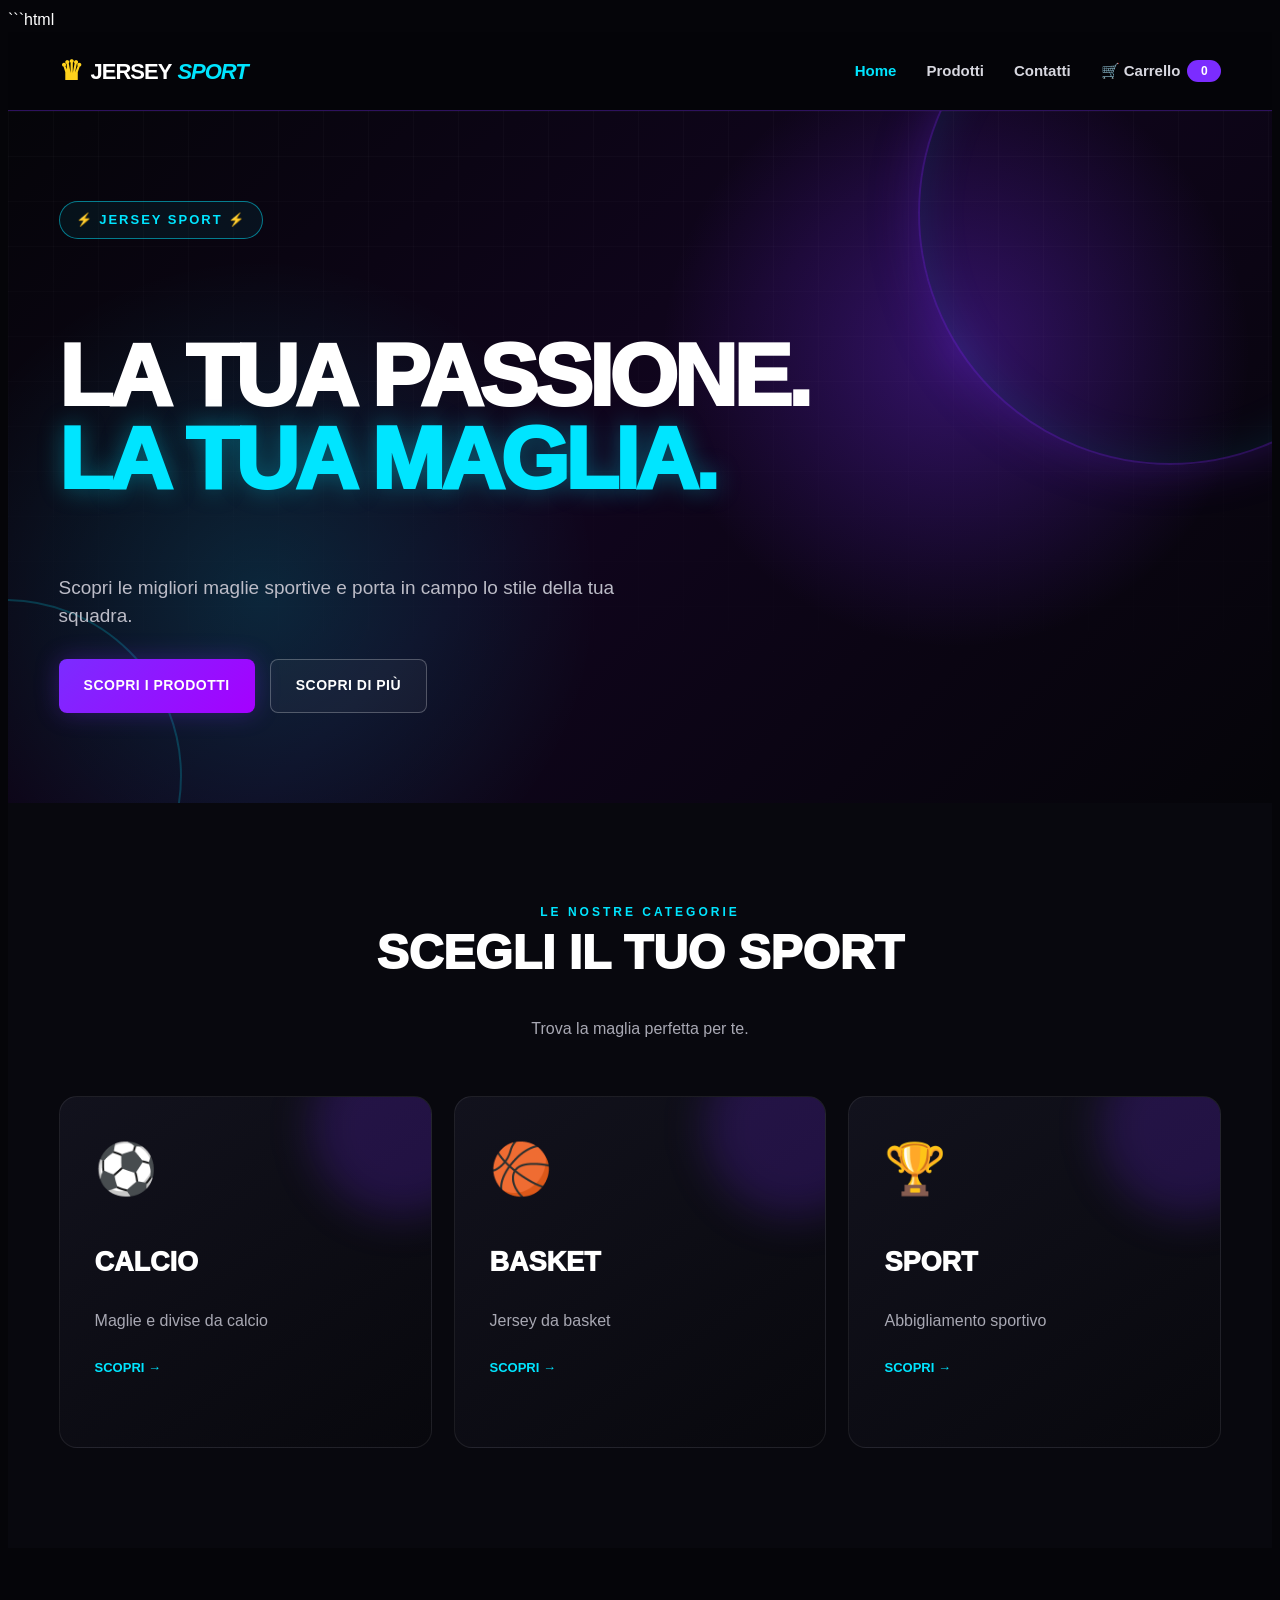
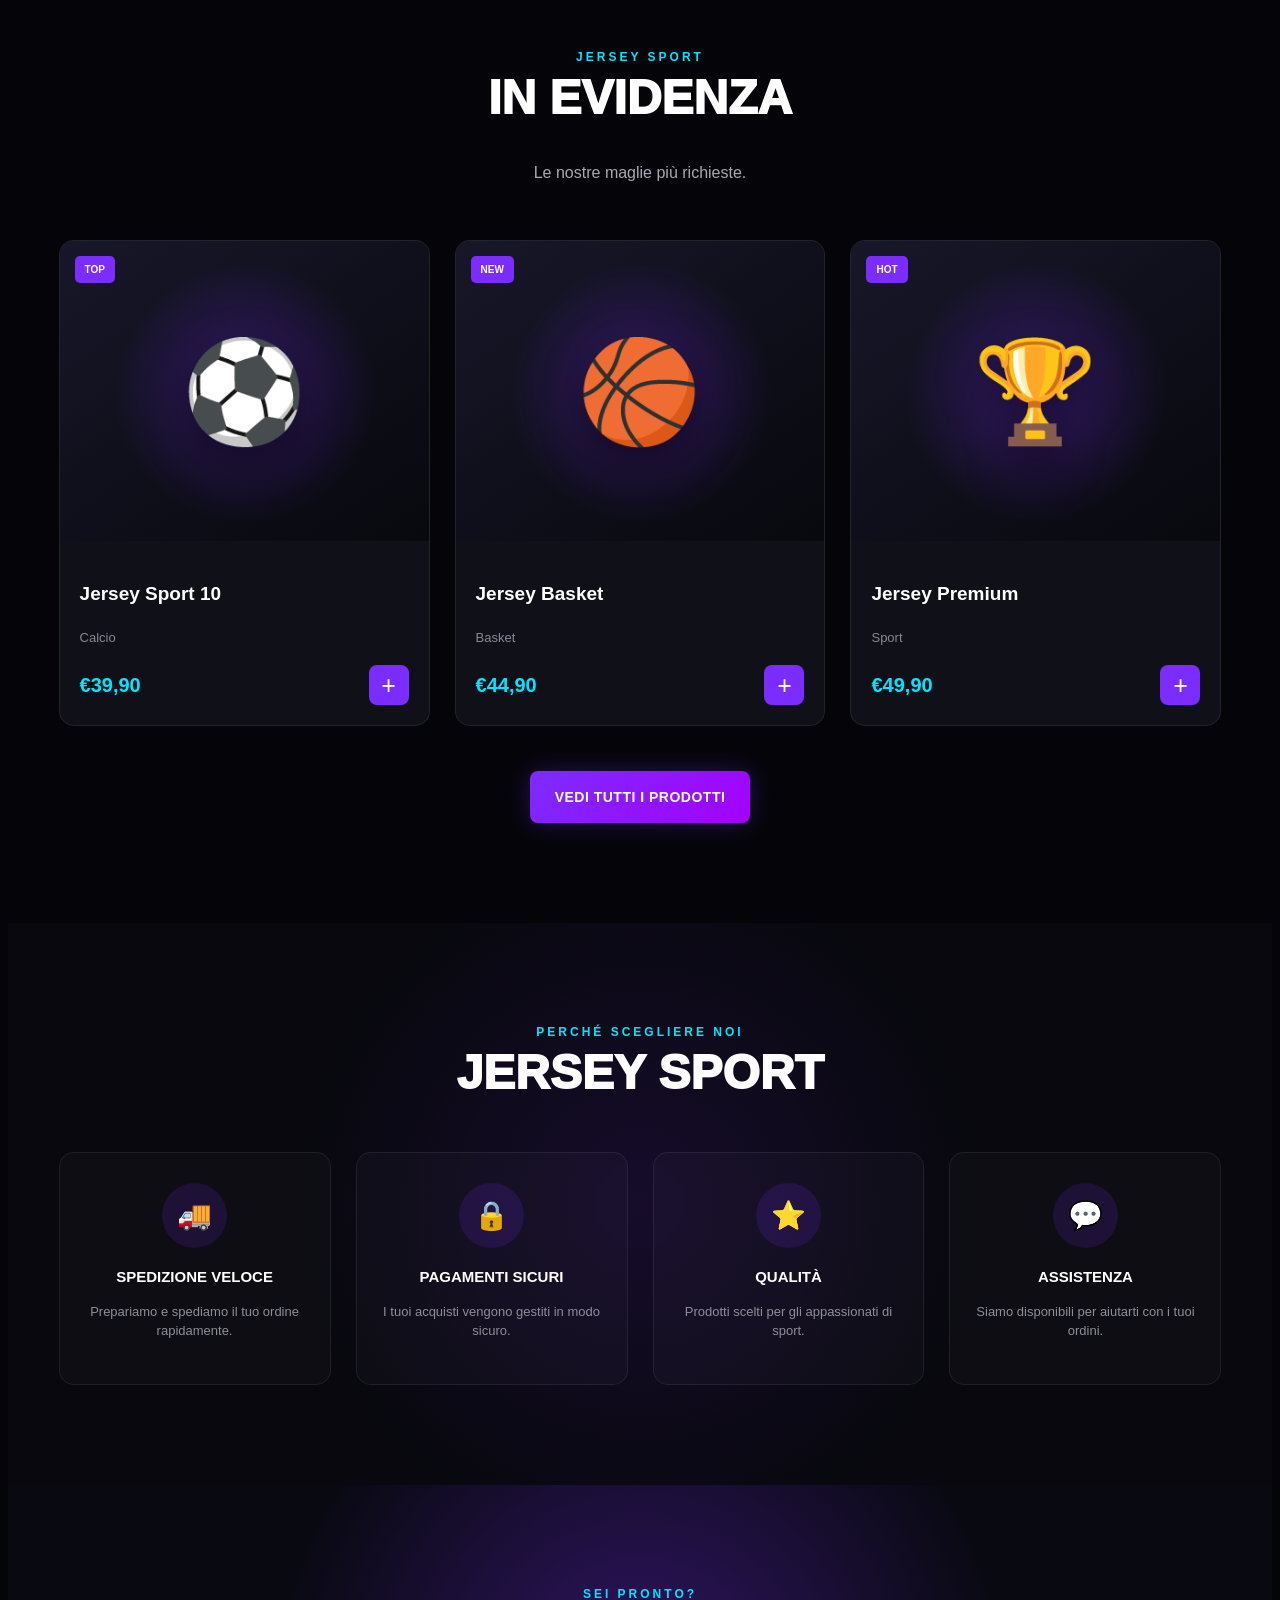
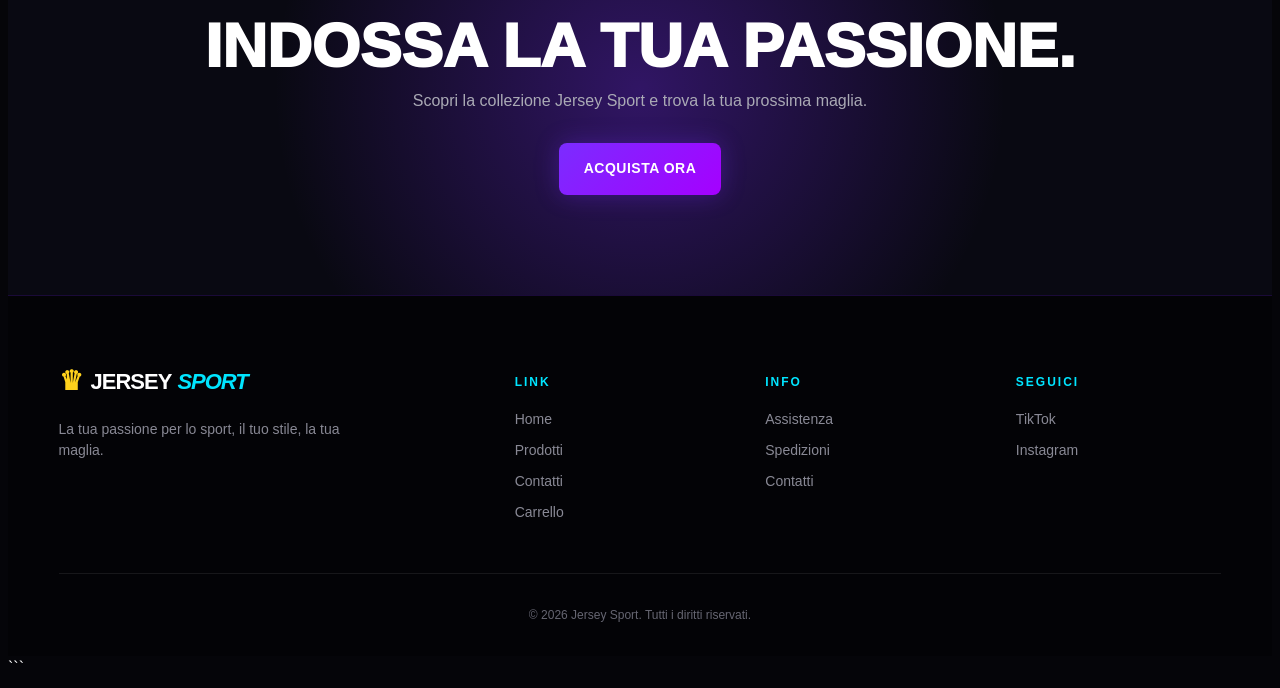
<file: index.html>
```html
<!DOCTYPE html>
<html lang="it">
<head>
  <meta charset="UTF-8">
  <meta name="viewport" content="width=device-width, initial-scale=1.0">
  <title>Jersey Sport | Maglie Sportive</title>
  <meta name="description" content="Jersey Sport - Maglie da calcio, basket e sport. Scopri la nostra collezione.">
  <link rel="stylesheet" href="style.css">
</head>

<body>

  <!-- HEADER -->
  <header class="header">
    <div class="container nav">

      <a href="index.html" class="logo">
        <span class="logo-crown">♛</span>
        <span class="logo-text">JERSEY</span>
        <span class="logo-sport">SPORT</span>
      </a>

      <button class="menu-btn" id="menuBtn">☰</button>

      <nav class="menu" id="menu">
        <a href="index.html" class="active">Home</a>
        <a href="prodotti.html">Prodotti</a>
        <a href="contatti.html">Contatti</a>
        <a href="carrello.html" class="cart-link">
          🛒 Carrello
          <span id="cartCount">0</span>
        </a>
      </nav>

    </div>
  </header>


  <!-- HERO -->
  <main>

    <section class="hero">
      <div class="hero-overlay"></div>

      <div class="container hero-content">

        <div class="hero-badge">⚡ JERSEY SPORT ⚡</div>

        <h1>
          LA TUA PASSIONE.<br>
          <span>LA TUA MAGLIA.</span>
        </h1>

        <p>
          Scopri le migliori maglie sportive e porta in campo
          lo stile della tua squadra.
        </p>

        <div class="hero-buttons">
          <a href="prodotti.html" class="btn btn-primary">
            SCOPRI I PRODOTTI
          </a>

          <a href="#categorie" class="btn btn-secondary">
            SCOPRI DI PIÙ
          </a>
        </div>

      </div>
    </section>


    <!-- CATEGORIE -->
    <section class="categories" id="categorie">
      <div class="container">

        <div class="section-title">
          <span>LE NOSTRE CATEGORIE</span>
          <h2>SCEGLI IL TUO SPORT</h2>
          <p>Trova la maglia perfetta per te.</p>
        </div>

        <div class="category-grid">

          <a href="prodotti.html?categoria=calcio" class="category-card football">
            <div class="category-icon">⚽</div>
            <h3>CALCIO</h3>
            <p>Maglie e divise da calcio</p>
            <span>SCOPRI →</span>
          </a>

          <a href="prodotti.html?categoria=basket" class="category-card basketball">
            <div class="category-icon">🏀</div>
            <h3>BASKET</h3>
            <p>Jersey da basket</p>
            <span>SCOPRI →</span>
          </a>

          <a href="prodotti.html?categoria=sport" class="category-card sport">
            <div class="category-icon">🏆</div>
            <h3>SPORT</h3>
            <p>Abbigliamento sportivo</p>
            <span>SCOPRI →</span>
          </a>

        </div>

      </div>
    </section>


    <!-- PRODOTTI IN EVIDENZA -->
    <section class="featured">
      <div class="container">

        <div class="section-title">
          <span>JERSEY SPORT</span>
          <h2>IN EVIDENZA</h2>
          <p>Le nostre maglie più richieste.</p>
        </div>

        <div class="products-grid">

          <article class="product-card">
            <div class="product-image">
              <div class="shirt-placeholder">⚽</div>
              <span class="product-badge">TOP</span>
            </div>

            <div class="product-info">
              <h3>Jersey Sport 10</h3>
              <p class="product-category">Calcio</p>
              <div class="product-bottom">
                <strong>€39,90</strong>
                <button
                  class="add-cart"
                  data-name="Jersey Sport 10"
                  data-price="39.90">
                  +
                </button>
              </div>
            </div>
            </article>


          <article class="product-card">
            <div class="product-image">
              <div class="shirt-placeholder">🏀</div>
              <span class="product-badge">NEW</span>
            </div>

            <div class="product-info">
              <h3>Jersey Basket</h3>
              <p class="product-category">Basket</p>
              <div class="product-bottom">
                <strong>€44,90</strong>
                <button
                  class="add-cart"
                  data-name="Jersey Basket"
                  data-price="44.90">
                  +
                </button>
              </div>
            </div>
          </article>


          <article class="product-card">
            <div class="product-image">
              <div class="shirt-placeholder">🏆</div>
              <span class="product-badge">HOT</span>
            </div>

            <div class="product-info">
              <h3>Jersey Premium</h3>
              <p class="product-category">Sport</p>
              <div class="product-bottom">
                <strong>€49,90</strong>
                <button
                  class="add-cart"
                  data-name="Jersey Premium"
                  data-price="49.90">
                  +
                </button>
              </div>
            </div>
          </article>

        </div>

        <div class="center-button">
          <a href="prodotti.html" class="btn btn-primary">
            VEDI TUTTI I PRODOTTI
          </a>
        </div>

      </div>
    </section>


    <!-- PERCHÉ JERSEY SPORT -->
    <section class="why-us">
      <div class="container">

        <div class="section-title">
          <span>PERCHÉ SCEGLIERE NOI</span>
          <h2>JERSEY SPORT</h2>
        </div>

        <div class="features">

          <div class="feature">
            <div class="feature-icon">🚚</div>
            <h3>SPEDIZIONE VELOCE</h3>
            <p>Prepariamo e spediamo il tuo ordine rapidamente.</p>
          </div>

          <div class="feature">
            <div class="feature-icon">🔒</div>
            <h3>PAGAMENTI SICURI</h3>
            <p>I tuoi acquisti vengono gestiti in modo sicuro.</p>
          </div>

          <div class="feature">
            <div class="feature-icon">⭐</div>
            <h3>QUALITÀ</h3>
            <p>Prodotti scelti per gli appassionati di sport.</p>
          </div>

          <div class="feature">
            <div class="feature-icon">💬</div>
            <h3>ASSISTENZA</h3>
            <p>Siamo disponibili per aiutarti con i tuoi ordini.</p>
          </div>

        </div>

      </div>
    </section>


    <!-- CALL TO ACTION -->
    <section class="cta">
      <div class="container">

        <div class="cta-content">
          <span>SEI PRONTO?</span>
          <h2>INDOSSA LA TUA PASSIONE.</h2>
          <p>
            Scopri la collezione Jersey Sport e trova la tua prossima maglia.
          </p>

          <a href="prodotti.html" class="btn btn-primary">
            ACQUISTA ORA
          </a>
        </div>

      </div>
    </section>

  </main>


  <!-- FOOTER -->
  <footer class="footer">
    <div class="container">

      <div class="footer-grid">

        <div class="footer-brand">
          <a href="index.html" class="logo">
            <span class="logo-crown">♛</span>
            <span class="logo-text">JERSEY</span>
            <span class="logo-sport">SPORT</span>
          </a>

          <p>
            La tua passione per lo sport,
            il tuo stile, la tua maglia.
          </p>
        </div>

        <div class="footer-column">
          <h3>LINK</h3>
          <a href="index.html">Home</a>
          <a href="prodotti.html">Prodotti</a>
          <a href="contatti.html">Contatti</a>
          <a href="carrello.html">Carrello</a>
        </div>

        <div class="footer-column">
          <h3>INFO</h3>
          <a href="contatti.html">Assistenza</a>
          <a href="contatti.html">Spedizioni</a>
          <a href="contatti.html">Contatti</a>
        </div>

        <div class="footer-column">
          <h3>SEGUICI</h3>
          <a href="#" target="_blank">TikTok</a>
          <a href="#" target="_blank">Instagram</a>
        </div>

      </div>

      <div class="footer-bottom">
        <p>©️ 2026 Jersey Sport. Tutti i diritti riservati.</p>
      </div>

    </div>
  </footer>


  <!-- SCRIPT -->
  <script src="script.js"></script>

  <script>
    /* Menu mobile */
    const menuBtn = document.getElementById("menuBtn");
    const menu = document.getElementById("menu");

    if (menuBtn && menu) {
      menuBtn.addEventListener("click", function () {
        menu.classList.toggle("open");
      });
    }

    /* Carrello */
    let cart = JSON.parse(localStorage.getItem("jerseyCart")) || [];

    function updateCartCount() {
      const cartCount = document.getElementById("cartCount");

      if (cartCount) {
        cartCount.textContent = cart.reduce(
          (total, item) => total + (item.quantity || 1),
          0
        );
      }
    }

    document.querySelectorAll(".add-cart").forEach(button => {
      button.addEventListener("click", function () {

        const name = this.dataset.name;
        const price = parseFloat(this.dataset.price);

        const existing = cart.find(item => item.name === name);

        if (existing) {
          existing.quantity = (existing.quantity || 1) + 1;
        } else {
          cart.push({
            name: name,
            price: price,
            quantity: 1
          });
        }

        localStorage.setItem("jerseyCart", JSON.stringify(cart));
        updateCartCount();

        const originalText = this.textContent;
        this.textContent = "✓";

        setTimeout(() => {
          this.textContent = originalText;
        }, 1000);
      });
    });

    updateCartCount();
  </script>

</body>
</html>
```
</file>
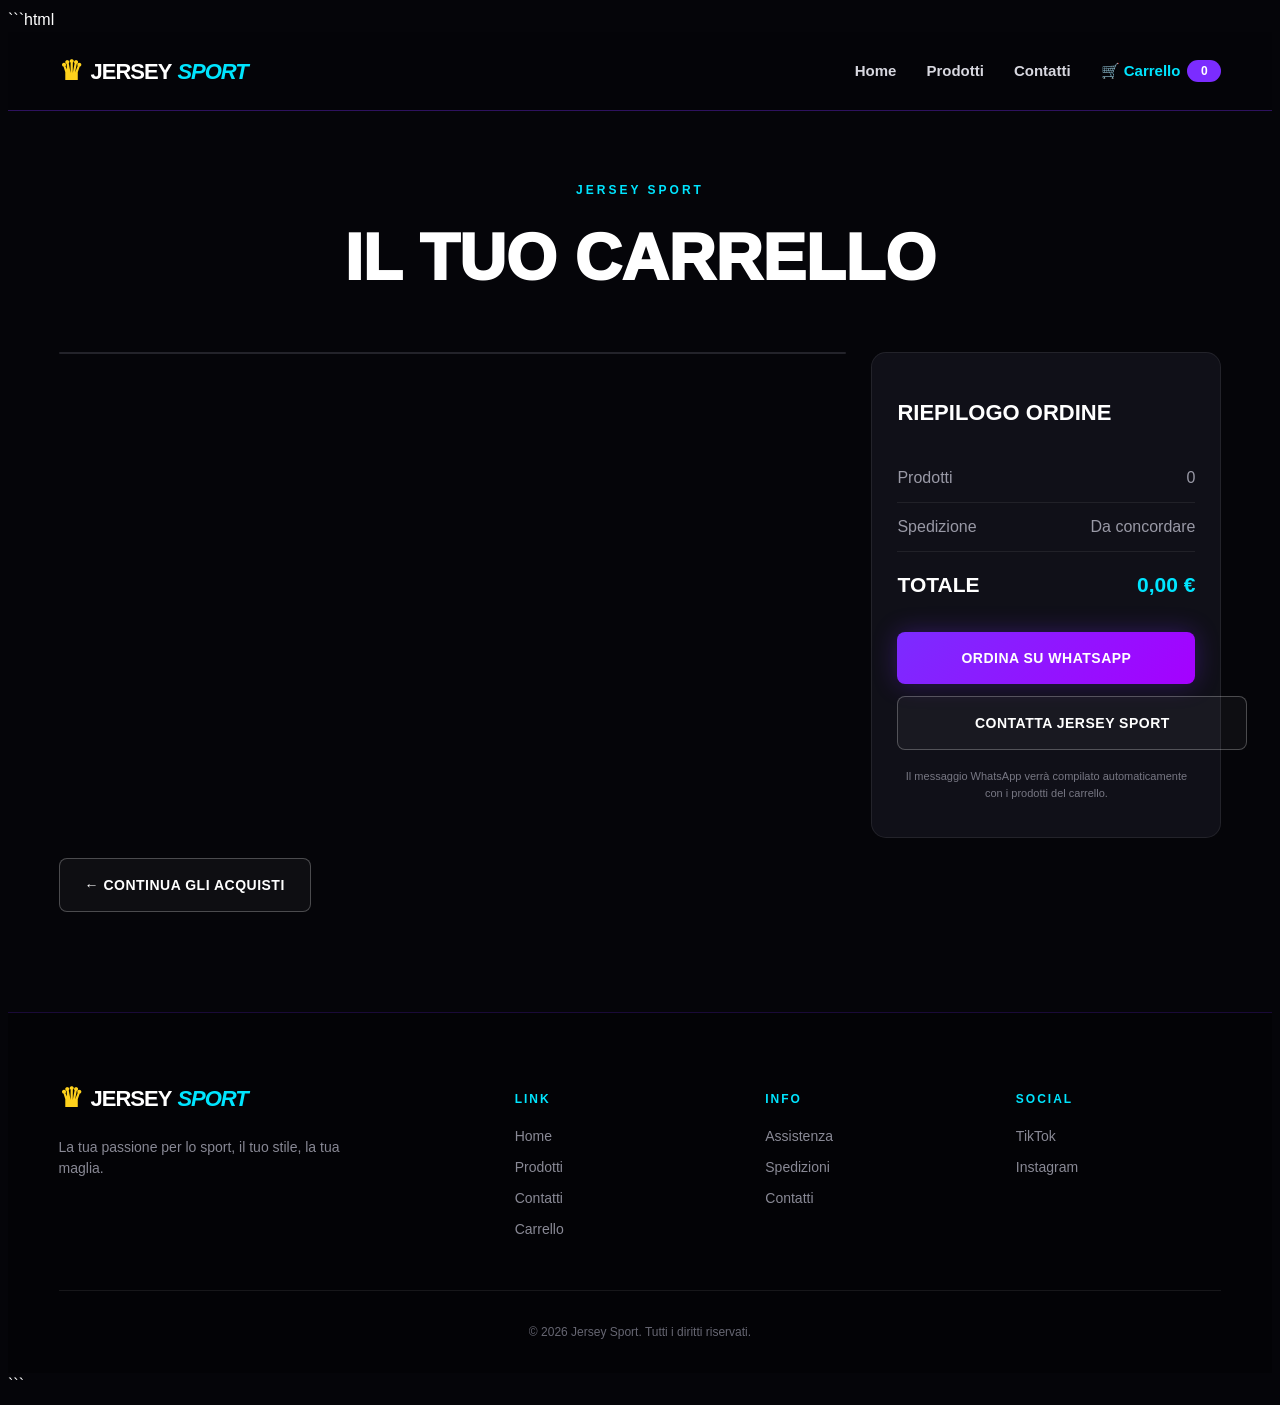
<file: carrello.html>
```html
<!DOCTYPE html>
<html lang="it">
<head>
  <meta charset="UTF-8">
  <meta name="viewport" content="width=device-width, initial-scale=1.0">
  <title>Carrello | Jersey Sport</title>
  <link rel="stylesheet" href="style.css">
  <style>
    .cart-page{padding:70px 0 100px;min-height:80vh}
    .cart-header{text-align:center;margin-bottom:45px}
    .cart-header span{color:#00e5ff;font-size:12px;font-weight:900;letter-spacing:3px}
    .cart-header h1{margin-top:10px;font-size:clamp(38px,6vw,65px);font-weight:1000}
    .cart-layout{display:grid;grid-template-columns:1fr 350px;gap:25px;align-items:start}
    .cart-box,.summary-box{border:1px solid rgba(255,255,255,.08);border-radius:15px;background:#101018}
    .cart-box{overflow:hidden}
    .cart-items{display:flex;flex-direction:column}
    .cart-item{display:grid;grid-template-columns:100px 1fr auto auto auto;gap:18px;align-items:center;padding:20px;border-bottom:1px solid rgba(255,255,255,.07)}
    .cart-item:last-child{border-bottom:0}
    .cart-item-image{width:100px;height:100px;display:flex;align-items:center;justify-content:center;overflow:hidden;border-radius:10px;background:linear-gradient(145deg,#171729,#08080e);font-size:42px}
    .cart-item-image img{width:100%;height:100%;object-fit:contain}
    .cart-item-info h3{margin-bottom:5px;font-size:17px}
    .cart-item-info p{margin-bottom:7px;color:#9999a6;font-size:13px}
    .cart-price{color:#00e5ff}
    .quantity-controls{display:flex;align-items:center;gap:10px}
    .quantity-controls button{width:32px;height:32px;border:1px solid rgba(255,255,255,.15);border-radius:7px;background:#08080e;color:white;font-size:19px;cursor:pointer}
    .quantity-controls button:hover{border-color:#00e5ff;color:#00e5ff}
    .quantity-controls span{min-width:20px;text-align:center;font-weight:bold}
    .cart-subtotal{min-width:80px;color:white;text-align:right}
    .remove-item{width:32px;height:32px;border:0;border-radius:7px;background:rgba(255,50,70,.1);color:#ff5060;font-size:22px;cursor:pointer}
    .remove-item:hover{background:#ff5060;color:white}
    .summary-box{padding:25px;position:sticky;top:100px}
    .summary-box h2{margin-bottom:25px;font-size:22px}
    .summary-row{display:flex;justify-content:space-between;gap:15px;padding:12px 0;color:#9999a6;border-bottom:1px solid rgba(255,255,255,.07)}
    .summary-row.total{margin-top:5px;border-bottom:0;color:white;font-size:21px;font-weight:900}
    .summary-row.total strong{color:#00e5ff}
    .order-button{width:100%;margin-top:20px;border:0;cursor:pointer}
    .empty-cart{padding:70px 25px;text-align:center}
    .empty-cart h2{margin:15px 0 8px;font-size:25px}
    .empty-cart p{margin-bottom:25px;color:#9999a6}
    .continue-shopping{display:inline-flex;margin-top:20px}
    .cart-note{margin-top:18px;color:#777783;font-size:11px;line-height:1.5;text-align:center}
    @media(max-width:850px){
      .cart-layout{grid-template-columns:1fr}
      .summary-box{position:static}
    }
    @media(max-width:650px){
      .cart-item{grid-template-columns:80px 1fr auto;gap:12px}
      .cart-item-image{width:80px;height:80px}
      .quantity-controls{grid-column:2}
      .cart-subtotal{grid-column:3;grid-row:1}
      .remove-item{grid-column:3;grid-row:2}
    }
  </style>
</head>
<body>

<header class="header">
  <div class="container nav">
    <a href="index.html" class="logo">
      <span class="logo-crown">♛</span>
      <span class="logo-text">JERSEY</span>
      <span class="logo-sport">SPORT</span>
    </a>

    <button class="menu-btn" id="menuBtn">☰</button>

    <nav class="menu" id="menu">
      <a href="index.html">Home</a>
      <a href="prodotti.html">Prodotti</a>
      <a href="contatti.html">Contatti</a>
      <a href="carrello.html" class="cart-link active">

      🛒 Carrello
        <span id="cartCount">0</span>
      </a>
    </nav>
  </div>
</header>

<main class="cart-page">
  <div class="container">

    <div class="cart-header">
      <span>JERSEY SPORT</span>
      <h1>IL TUO CARRELLO</h1>
    </div>

    <div class="cart-layout">

      <section class="cart-box">
        <div id="cartItems" class="cart-items"></div>
      </section>

      <aside class="summary-box">
        <h2>RIEPILOGO ORDINE</h2>

        <div class="summary-row">
          <span>Prodotti</span>
          <span id="cartProductsCount">0</span>
        </div>

        <div class="summary-row">
          <span>Spedizione</span>
          <span>Da concordare</span>
        </div>

        <div class="summary-row total">
          <span>TOTALE</span>
          <strong id="cartTotal">0,00 €</strong>
        </div>

        <button class="btn btn-primary order-button" onclick="createWhatsAppOrder()">
          ORDINA SU WHATSAPP
        </button>

        <a href="contatti.html" class="btn btn-secondary" style="width:100%;margin-top:12px;">
          CONTATTA JERSEY SPORT
        </a>

        <p class="cart-note">
          Il messaggio WhatsApp verrà compilato automaticamente con i prodotti del carrello.
        </p>
      </aside>

    </div>

    <a href="prodotti.html" class="btn btn-secondary continue-shopping">
      ← CONTINUA GLI ACQUISTI
    </a>

  </div>
</main>

<footer class="footer">
  <div class="container">
    <div class="footer-grid">

      <div class="footer-brand">
        <a href="index.html" class="logo">
          <span class="logo-crown">♛</span>
          <span class="logo-text">JERSEY</span>
          <span class="logo-sport">SPORT</span>
        </a>
        <p>La tua passione per lo sport, il tuo stile, la tua maglia.</p>
      </div>

      <div class="footer-column">
        <h3>LINK</h3>
        <a href="index.html">Home</a>
        <a href="prodotti.html">Prodotti</a>
        <a href="contatti.html">Contatti</a>
        <a href="carrello.html">Carrello</a>
      </div>

      <div class="footer-column">
        <h3>INFO</h3>
        <a href="contatti.html">Assistenza</a>
        <a href="contatti.html">Spedizioni</a>
        <a href="contatti.html">Contatti</a>
      </div>

      <div class="footer-column">
        <h3>SOCIAL</h3>
        <a href="#">TikTok</a>
        <a href="#">Instagram</a>
      </div>

    </div>

    <div class="footer-bottom">
      <p>©️ 2026 Jersey Sport. Tutti i diritti riservati.</p>
    </div>
  </div>
</footer>

<script src="script.js"></script>

<script>
document.addEventListener("DOMContentLoaded",function(){
  const cart=getCart();
  const count=document.getElementById("cartProductsCount");
  if(count){
    count.textContent=cart.reduce((total,item)=>total+Number(item.quantity||0),0);
  }
});
</script>

</body>
</html>
```
</file>
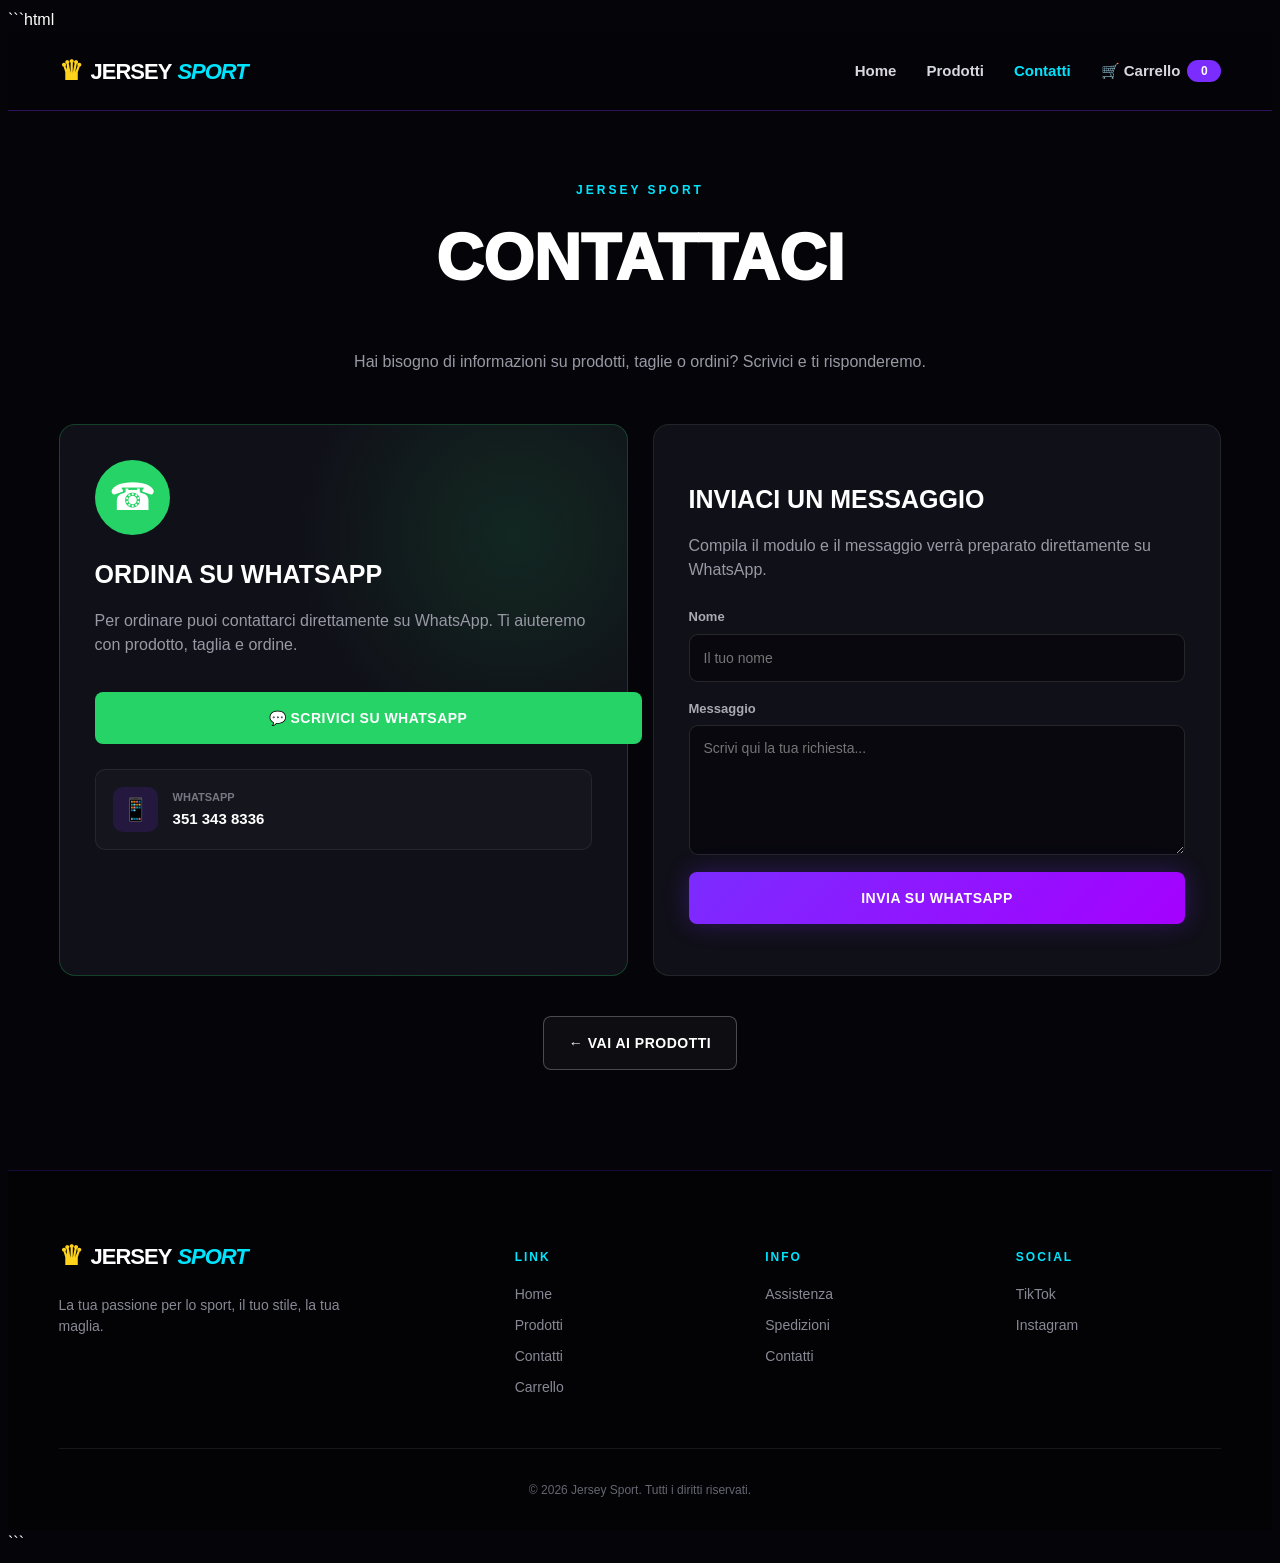
<file: contatti.html>
```html
<!DOCTYPE html>
<html lang="it">
<head>
  <meta charset="UTF-8">
  <meta name="viewport" content="width=device-width, initial-scale=1.0">
  <title>Contatti | Jersey Sport</title>
  <link rel="stylesheet" href="style.css">

  <style>
    .contact-page {
      padding: 70px 0 100px;
      min-height: 80vh;
    }

    .contact-header {
      text-align: center;
      margin-bottom: 50px;
    }

    .contact-header span {
      color: #00e5ff;
      font-size: 12px;
      font-weight: 900;
      letter-spacing: 3px;
    }

    .contact-header h1 {
      margin-top: 10px;
      font-size: clamp(38px, 6vw, 65px);
      font-weight: 1000;
    }

    .contact-header p {
      max-width: 600px;
      margin: 15px auto 0;
      color: #9999a6;
    }

    .contact-grid {
      display: grid;
      grid-template-columns: 1fr 1fr;
      gap: 25px;
    }

    .contact-card {
      padding: 35px;
      border: 1px solid rgba(255,255,255,.08);
      border-radius: 16px;
      background: #101018;
    }

    .contact-card h2 {
      margin-bottom: 10px;
      font-size: 25px;
    }

    .contact-card > p {
      margin-bottom: 25px;
      color: #9999a6;
    }

    .contact-info {
      display: flex;
      flex-direction: column;
      gap: 15px;
    }

    .contact-item {
      display: flex;
      align-items: center;
      gap: 15px;
      padding: 17px;
      border: 1px solid rgba(255,255,255,.07);
      border-radius: 10px;
      background: rgba(255,255,255,.025);
    }

    .contact-icon {
      width: 45px;
      height: 45px;
      display: flex;
      align-items: center;
      justify-content: center;
      flex-shrink: 0;
      border-radius: 10px;
      background: rgba(123,44,255,.15);
      font-size: 22px;
    }

    .contact-item small {
      display: block;
      margin-bottom: 3px;
      color: #777783;
      font-size: 11px;
      font-weight: bold;
      text-transform: uppercase;
    }

    .contact-item strong {
      color: white;
      font-size: 15px;
    }

    .whatsapp-card {
      border-color: rgba(37,211,102,.25);
      background:
        radial-gradient(circle at 80% 20%, rgba(37,211,102,.12), transparent 35%),
        #101018;
    }

    .whatsapp-icon {
      width: 75px;
      height: 75px;
      margin-bottom: 20px;
      display: flex;
      align-items: center;
      justify-content: center;
      border-radius: 50%;
      background: #25d366;
      color: white;
      font-size: 38px;
    }

    .whatsapp-button {
      display: inline-flex;
      width: 100%;
      margin-top: 10px;
      border: 0;
      background: #25d366;
      color: white;
      text-align: center;
    }

    .whatsapp-button:hover {
      background: #1ebe5d;
      transform: translateY(-3px);
    }

    .contact-form {
      margin-top: 25px;
    }

    .contact-form label {
      display: block;
      margin-bottom: 7px;
      color: #aaaab5;
      font-size: 13px;
      font-weight: bold;
    }

    .contact-form input,
    .contact-form textarea {
      width: 100%;
      margin-bottom: 17px;
      padding: 14px;
      border: 1px solid rgba(255,255,255,.12);
      border-radius: 9px;
      outline: none;
      background: #08080e;
      color: white;
      font-family: inherit;
      font-size: 14px;
    }

    .contact-form input {
      height: 48px;
    }

    .contact-form textarea {
      min-height: 130px;
      resize: vertical;
    }

    .contact-form input:focus,
    .contact-form textarea:focus {
      border-color: #00e5ff;
    }

    .contact-form button {
      width: 100%;
      border: 0;
      cursor: pointer;
    }

    .back-home {
      display: flex;
      width: fit-content;
      margin: 40px auto 0;
    }

    @media (max-width: 750px) {
      .contact-grid {
        grid-template-columns: 1fr;
      }
    }
  </style>
</head>

<body>

<header class="header">
  <div class="container nav">

    <a href="index.html" class="logo">
      <span class="logo-crown">♛</span>
      <span class="logo-text">JERSEY</span>
      <span class="logo-sport">SPORT</span>
    </a>

    <button class="menu-btn" id="menuBtn">☰</button>

    <nav class="menu" id="menu">
      <a href="index.html">Home</a>
      <a href="prodotti.html">Prodotti</a>
      <a href="contatti.html" class="active">Contatti</a>
      <a href="carrello.html" class="cart-link">
        🛒 Carrello
        <span id="cartCount">0</span>
      </a>
    </nav>

  </div>
</header>


<main class="contact-page">

  <div class="container">

    <div class="contact-header">
      <span>JERSEY SPORT</span>
      <h1>CONTATTACI</h1>
      <p>
        Hai bisogno di informazioni su prodotti, taglie o ordini?
        Scrivici e ti risponderemo.
      </p>
    </div>


    <div class="contact-grid">

      <section class="contact-card whatsapp-card">

        <div class="whatsapp-icon">☎</div>

        <h2>ORDINA SU WHATSAPP</h2>

        <p>
          Per ordinare puoi contattarci direttamente su WhatsApp.
          Ti aiuteremo con prodotto, taglia e ordine.
        </p>

        <a
          href="https://wa.me/393513438336"
          target="_blank"
          class="btn whatsapp-button">
          💬 SCRIVICI SU WHATSAPP
        </a>

        <div class="contact-info" style="margin-top:25px;">

          <div class="contact-item">
            <div class="contact-icon">📱</div>
            <div>
              <small>WhatsApp</small>
              <strong>351 343 8336</strong>
            </div>
          </div>

        </div>

      </section>


      <section class="contact-card">

        <h2>INVIACI UN MESSAGGIO</h2>

        <p>
          Compila il modulo e il messaggio verrà preparato
          direttamente su WhatsApp.
        </p>

        <form class="contact-form" id="contactForm">

          <label for="name">Nome</label>
          <input
            type="text"
            id="name"
            placeholder="Il tuo nome"
            required
          >

          <label for="message">Messaggio</label>
          <textarea
            id="message"
            placeholder="Scrivi qui la tua richiesta..."
            required
          ></textarea>

          <button type="submit" class="btn btn-primary">
            INVIA SU WHATSAPP
          </button>

        </form>

      </section>

    </div>


    <a href="prodotti.html" class="btn btn-secondary back-home">
      ← VAI AI PRODOTTI
    </a>

  </div>

</main>


<footer class="footer">

  <div class="container">

    <div class="footer-grid">

      <div class="footer-brand">

        <a href="index.html" class="logo">
          <span class="logo-crown">♛</span>
          <span class="logo-text">JERSEY</span>
          <span class="logo-sport">SPORT</span>
        </a>

        <p>
          La tua passione per lo sport,
          il tuo stile, la tua maglia.
        </p>

      </div>


      <div class="footer-column">
        <h3>LINK</h3>
        <a href="index.html">Home</a>
        <a href="prodotti.html">Prodotti</a>
        <a href="contatti.html">Contatti</a>
        <a href="carrello.html">Carrello</a>
      </div>


      <div class="footer-column">
        <h3>INFO</h3>
        <a href="contatti.html">Assistenza</a>
        <a href="contatti.html">Spedizioni</a>
        <a href="contatti.html">Contatti</a>
      </div>


      <div class="footer-column">
        <h3>SOCIAL</h3>
        <a href="#">TikTok</a>
        <a href="#">Instagram</a>
      </div>

    </div>


    <div class="footer-bottom">
      <p>©️ 2026 Jersey Sport. Tutti i diritti riservati.</p>

      </div>

  </div>

</footer>


<script src="script.js"></script>

<script>
document.addEventListener("DOMContentLoaded", function () {

  updateCartCount();

  const form = document.getElementById("contactForm");

  if (form) {
    form.addEventListener("submit", function (event) {

      event.preventDefault();

      const name = document.getElementById("name").value.trim();
      const message = document.getElementById("message").value.trim();

      if (!name || !message) {
        alert("Compila tutti i campi.");
        return;
      }

      const text =
        "Ciao Jersey Sport! 👋\n\n" +
        "Nome: " + name + "\n\n" +
        "Messaggio:\n" + message;

      const url =
        "https://wa.me/393513438336?text=" +
        encodeURIComponent(text);

      window.open(url, "_blank");
    });
  }

});
</script>

</body>
</html>
```
</file>
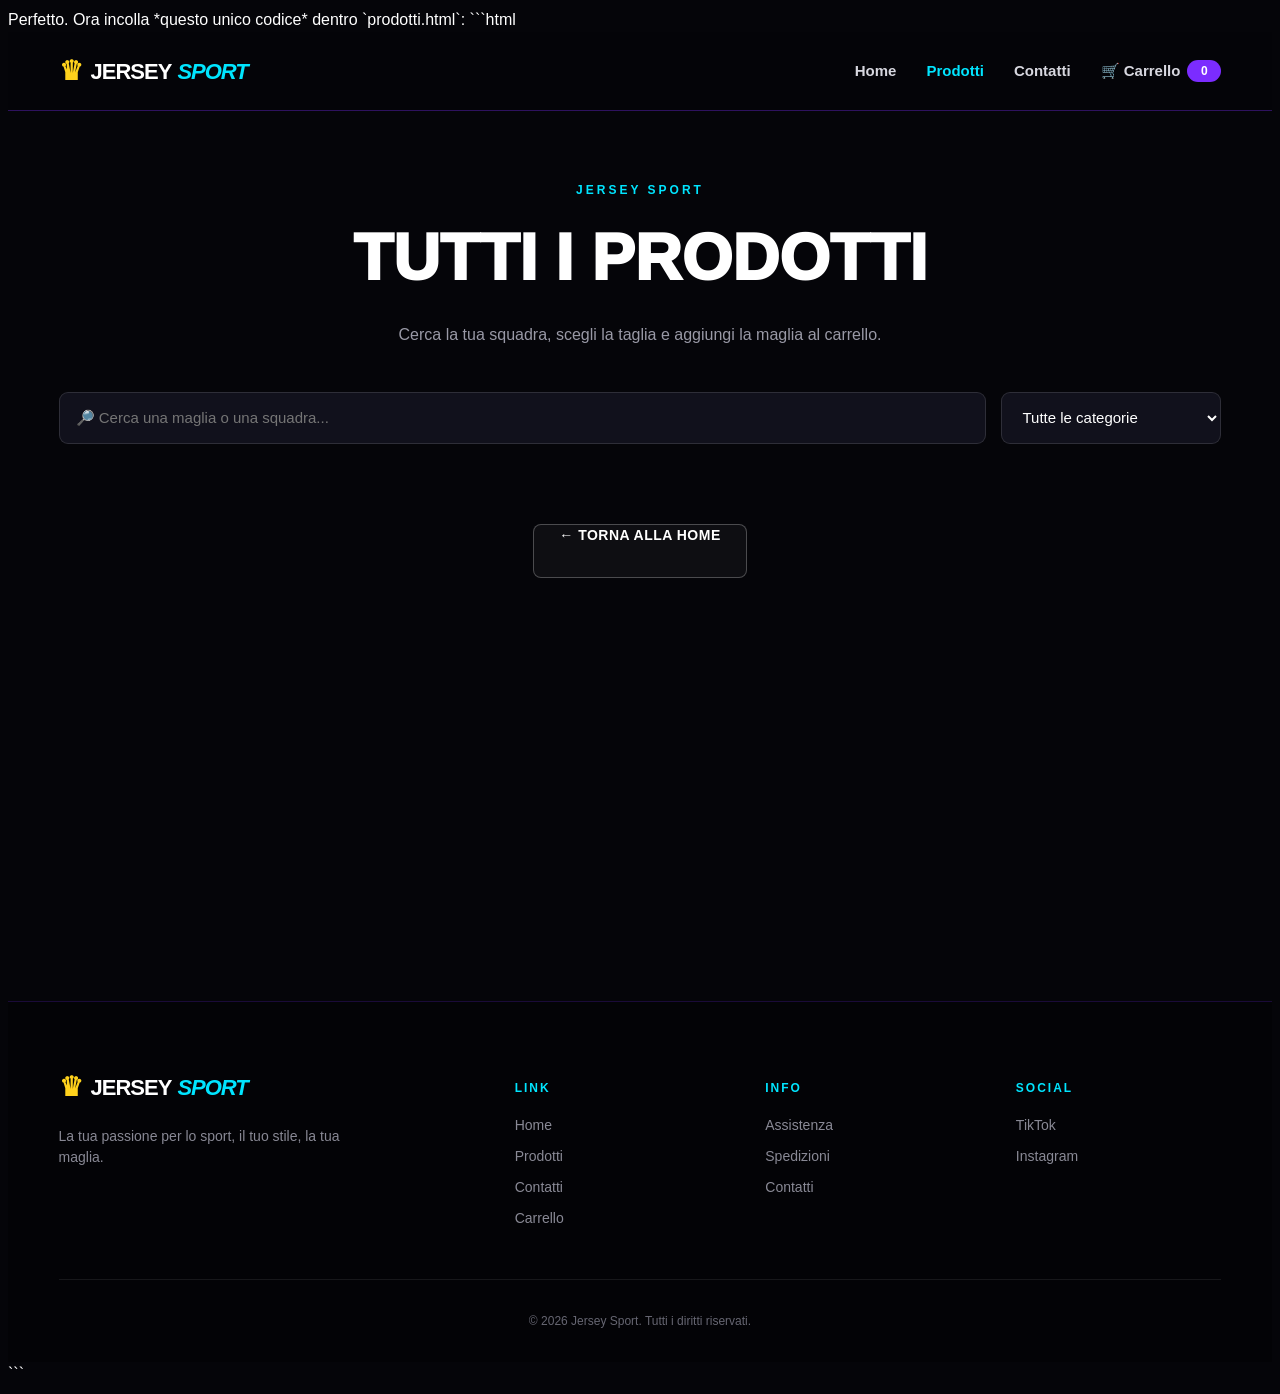
<file: prodotti.html>
Perfetto. Ora incolla *questo unico codice* dentro `prodotti.html`:

```html
<!DOCTYPE html>
<html lang="it">
<head>
  <meta charset="UTF-8">
  <meta name="viewport" content="width=device-width, initial-scale=1.0">
  <title>Prodotti | Jersey Sport</title>
  <link rel="stylesheet" href="style.css">

  <style>
    .catalog-page {
      padding: 70px 0 100px;
      min-height: 80vh;
    }

    .catalog-header {
      text-align: center;
      margin-bottom: 45px;
    }

    .catalog-header span {
      color: #00e5ff;
      font-size: 12px;
      font-weight: 900;
      letter-spacing: 3px;
    }

    .catalog-header h1 {
      margin: 10px 0;
      font-size: clamp(38px, 6vw, 65px);
      font-weight: 1000;
    }

    .catalog-header p {
      color: #9999a6;
    }

    .filters {
      display: grid;
      grid-template-columns: 1fr 220px;
      gap: 15px;
      margin-bottom: 40px;
    }

    .filters input,
    .filters select {
      width: 100%;
      height: 52px;
      padding: 0 16px;
      border: 1px solid rgba(255,255,255,.12);
      border-radius: 9px;
      outline: none;
      background: #11111c;
      color: white;
      font-size: 15px;
    }

    .filters input:focus,
    .filters select:focus {
      border-color: #00e5ff;
    }

    .filters select option {
      background: #11111c;
      color: white;
    }

    .product-description {
      margin: 8px 0 15px;
      color: #888894;
      font-size: 13px;
    }

    .product-price {
      display: block;
      margin-bottom: 18px;
      color: #00e5ff;
      font-size: 22px;
    }

    .size-select {
      margin-bottom: 15px;
    }

    .size-select label {
      display: block;
      margin-bottom: 6px;
      color: #9999a6;
      font-size: 13px;
      font-weight: bold;
    }

    .size-select select {
      width: 100%;
      height: 45px;
      padding: 0 12px;
      border: 1px solid rgba(255,255,255,.12);
      border-radius: 8px;
      background: #08080e;
      color: white;
      outline: none;
    }

    .product-image img {
      width: 100%;
      height: 100%;
      object-fit: contain;
    }

    .add-product {
      width: 100%;
      border: 0;
      cursor: pointer;
    }

    .no-products {
      grid-column: 1 / -1;
      padding: 60px 20px;
      text-align: center;
      color: #9999a6;
      background: #101018;
      border-radius: 15px;
    }

    .no-products h3 {
      margin-bottom: 8px;
      color: white;
    }

    .back-home {
      display: block;
      width: fit-content;
      margin: 40px auto 0;
    }

    @media (max-width: 650px) {
      .filters {
        grid-template-columns: 1fr;
      }

      .catalog-page {
        padding-top: 45px;
      }
    }
  </style>
</head>

<body>

<header class="header">
  <div class="container nav">

    <a href="index.html" class="logo">
      <span class="logo-crown">♛</span>
      <span class="logo-text">JERSEY</span>
      <span class="logo-sport">SPORT</span>
    </a>

    <button class="menu-btn" id="menuBtn">☰</button>

    <nav class="menu" id="menu">
      <a href="index.html">Home</a>
      <a href="prodotti.html" class="active">Prodotti</a>
      <a href="contatti.html">Contatti</a>
      <a href="carrello.html" class="cart-link">
        🛒 Carrello
        <span id="cartCount">0</span>
      </a>
    </nav>

  </div>
</header>


<main class="catalog-page">

  <div class="container">

    <div class="catalog-header">
      <span>JERSEY SPORT</span>
      <h1>TUTTI I PRODOTTI</h1>
      <p>
        Cerca la tua squadra, scegli la taglia e aggiungi la maglia al carrello.
      </p>
    </div>


    <div class="filters">

      <input
        type="search"
        id="productSearch"
        placeholder="🔎 Cerca una maglia o una squadra..."
      >
      <select id="categoryFilter">
        <option value="tutte">Tutte le categorie</option>
        <option value="calcio">Calcio</option>
        <option value="basket">Basket</option>
        <option value="sport">Sport</option>
      </select>

    </div>


    <div class="products-grid" id="productsList"></div>


    <a href="index.html" class="btn btn-secondary back-home">
      ← TORNA ALLA HOME
    </a>

  </div>

</main>


<footer class="footer">

  <div class="container">

    <div class="footer-grid">

      <div class="footer-brand">

        <a href="index.html" class="logo">
          <span class="logo-crown">♛</span>
          <span class="logo-text">JERSEY</span>
          <span class="logo-sport">SPORT</span>
        </a>

        <p>
          La tua passione per lo sport,
          il tuo stile, la tua maglia.
        </p>

      </div>


      <div class="footer-column">
        <h3>LINK</h3>
        <a href="index.html">Home</a>
        <a href="prodotti.html">Prodotti</a>
        <a href="contatti.html">Contatti</a>
        <a href="carrello.html">Carrello</a>
      </div>


      <div class="footer-column">
        <h3>INFO</h3>
        <a href="contatti.html">Assistenza</a>
        <a href="contatti.html">Spedizioni</a>
        <a href="contatti.html">Contatti</a>
      </div>


      <div class="footer-column">
        <h3>SOCIAL</h3>
        <a href="#">TikTok</a>
        <a href="#">Instagram</a>
      </div>

    </div>


    <div class="footer-bottom">
      <p>©️ 2026 Jersey Sport. Tutti i diritti riservati.</p>
    </div>

  </div>

</footer>


<script src="script.js"></script>

</body>
</html>
```
</file>
<file: style.css>
```css
* {
  box-sizing: border-box;
  margin: 0;
  padding: 0;
}

:root {
  --black: #050509;
  --dark: #0b0b12;
  --dark2: #11111c;
  --purple: #7b2cff;
  --purple2: #b000ff;
  --cyan: #00e5ff;
  --white: #ffffff;
  --gray: #a8a8b3;
}

html {
  scroll-behavior: smooth;
}

body {
  font-family: Arial, Helvetica, sans-serif;
  background: var(--black);
  color: var(--white);
  line-height: 1.5;
}

a {
  color: inherit;
  text-decoration: none;
}

button {
  font-family: inherit;
}

.container {
  width: min(1180px, 92%);
  margin: 0 auto;
}


/* ================= HEADER ================= */

.header {
  position: sticky;
  top: 0;
  z-index: 1000;
  background: rgba(5, 5, 9, 0.95);
  border-bottom: 1px solid rgba(123, 44, 255, 0.35);
  backdrop-filter: blur(12px);
}

.nav {
  min-height: 78px;
  display: flex;
  align-items: center;
  justify-content: space-between;
  gap: 30px;
}

.logo {
  display: flex;
  align-items: center;
  gap: 6px;
  font-weight: 900;
  letter-spacing: -1px;
}

.logo-crown {
  color: #ffd21c;
  font-size: 27px;
  margin-right: 3px;
}

.logo-text {
  font-size: 22px;
  color: white;
}

.logo-sport {
  font-size: 22px;
  color: var(--cyan);
  font-style: italic;
}

.menu {
  display: flex;
  align-items: center;
  gap: 30px;
}

.menu a {
  color: #d7d7df;
  font-size: 15px;
  font-weight: 700;
  transition: 0.25s;
}

.menu a:hover,
.menu a.active {
  color: var(--cyan);
}

.cart-link {
  display: flex;
  align-items: center;
  gap: 7px;
}

#cartCount {
  min-width: 22px;
  height: 22px;
  padding: 0 6px;
  display: inline-flex;
  align-items: center;
  justify-content: center;
  background: var(--purple);
  border-radius: 50px;
  color: white;
  font-size: 12px;
}

.menu-btn {
  display: none;
  border: 1px solid rgba(255,255,255,0.2);
  background: transparent;
  color: white;
  border-radius: 8px;
  font-size: 24px;
  padding: 7px 11px;
}


/* ================= HERO ================= */

.hero {
  min-height: 680px;
  position: relative;
  overflow: hidden;
  display: flex;
  align-items: center;
  background:
    radial-gradient(circle at 75% 35%, rgba(123,44,255,0.35), transparent 28%),
    radial-gradient(circle at 20% 70%, rgba(0,229,255,0.15), transparent 30%),
    linear-gradient(135deg, #050509 0%, #10051d 48%, #050509 100%);
}

.hero::before,
.hero::after {
  content: "";
  position: absolute;
  border-radius: 50%;
  pointer-events: none;
}

.hero::before {
  width: 500px;
  height: 500px;
  right: -150px;
  top: -150px;
  border: 2px solid rgba(123,44,255,0.3);
  box-shadow:
    0 0 50px rgba(123,44,255,0.25),
    inset 0 0 50px rgba(0,229,255,0.1);
}

.hero::after {
  width: 350px;
  height: 350px;
  left: -180px;
  bottom: -150px;
  border: 2px solid rgba(0,229,255,0.2);
}

.hero-overlay {
  position: absolute;
  inset: 0;
  background-image:
    linear-gradient(rgba(255,255,255,0.025) 1px, transparent 1px),
    linear-gradient(90deg, rgba(255,255,255,0.025) 1px, transparent 1px);
  background-size: 45px 45px;
  mask-image: linear-gradient(to bottom, black, transparent);
}

.hero-content {
  position: relative;
  z-index: 2;
  padding: 90px 0;
}

.hero-badge {
  display: inline-block;
  padding: 8px 16px;
  margin-bottom: 22px;
  border: 1px solid rgba(0,229,255,0.5);
  border-radius: 50px;
  color: var(--cyan);
  background: rgba(0,229,255,0.06);
  font-size: 13px;
  font-weight: 800;
  letter-spacing: 2px;
}

.hero h1 {
  max-width: 780px;
  font-size: clamp(48px, 8vw, 88px);
  line-height: 0.95;
  font-weight: 1000;
  letter-spacing: -4px;
  text-transform: uppercase;
}

.hero h1 span {
  color: var(--cyan);
  text-shadow: 0 0 25px rgba(0,229,255,0.35);
}

.hero p {
  max-width: 600px;
  margin: 28px 0;
  color: #bcbcc7;
  font-size: 19px;
}

.hero-buttons {
  display: flex;
  flex-wrap: wrap;
  gap: 15px;
}


/* ================= BUTTONS ================= */

.btn {
  display: inline-flex;
  align-items: center;
  justify-content: center;
  min-height: 52px;
  padding: 0 25px;
  border-radius: 8px;
  font-size: 14px;
  font-weight: 900;
  letter-spacing: 0.5px;
  transition: 0.25s;
}

.btn-primary {
  background: linear-gradient(135deg, var(--purple), #a500ff);
  color: white;
  box-shadow: 0 0 25px rgba(123,44,255,0.3);
}

.btn-primary:hover {
  transform: translateY(-3px);
  box-shadow: 0 8px 35px rgba(123,44,255,0.5);
}

.btn-secondary {
  border: 1px solid rgba(255,255,255,0.25);
  background: rgba(255,255,255,0.04);
  color: white;
}

.btn-secondary:hover {
  border-color: var(--cyan);
  color: var(--cyan);
}


/* ================= SECTIONS ================= */

.categories,
.featured,
.why-us {
  padding: 100px 0;
}

.categories {
  background: #08080e;
}

.featured {
  background: #050509;
}

.why-us {
  background:
    radial-gradient(circle at center, rgba(123,44,255,0.12), transparent 50%),
    #08080e;
}

.section-title {
  text-align: center;
  margin-bottom: 55px;
}

.section-title > span {
  color: var(--cyan);
  font-size: 12px;
  font-weight: 900;
  letter-spacing: 3px;
}

.section-title h2 {
  margin-top: 8px;
  font-size: clamp(30px, 5vw, 48px);
  line-height: 1;
  font-weight: 1000;
}

.section-title p {
  margin-top: 12px;
  color: var(--gray);
}


/* ================= CATEGORIES ================= */

.category-grid {
  display: grid;
  grid-template-columns: repeat(3, 1fr);
  gap: 22px;
}

.category-card {
  min-height: 280px;
  position: relative;
  overflow: hidden;
  padding: 35px;
  border: 1px solid rgba(255,255,255,0.08);
  border-radius: 18px;
  background: linear-gradient(145deg, #12121d, #08080d);
  transition: 0.3s;
}

.category-card::before {
  content: "";
  position: absolute;
  width: 180px;
  height: 180px;
  right: -60px;
  top: -60px;
  border-radius: 50%;
  background: rgba(123,44,255,0.2);
  filter: blur(20px);
}

.category-card:hover {
  transform: translateY(-8px);
  border-color: var(--purple);
  box-shadow: 0 15px 45px rgba(0,0,0,0.35);
}

.category-icon {
  position: relative;
  font-size: 50px;
  margin-bottom: 35px;
}

.category-card h3 {
  position: relative;
  font-size: 27px;
  font-weight: 1000;
}

.category-card p {
  position: relative;
  margin: 6px 0 25px;
  color: var(--gray);
}

.category-card span {
  position: relative;
  color: var(--cyan);
  font-size: 13px;
  font-weight: 900;
}


/* ================= PRODUCTS ================= */

.products-grid {
  display: grid;
  grid-template-columns: repeat(3, 1fr);
  gap: 25px;
}

.product-card {
  overflow: hidden;
  border: 1px solid rgba(255,255,255,0.08);
  border-radius: 15px;
  background: #101018;
  transition: 0.3s;
}

.product-card:hover {
  transform: translateY(-7px);
  border-color: rgba(0,229,255,0.4);
}

.product-image {
  height: 300px;
  position: relative;
  display: flex;
  align-items: center;
  justify-content: center;
  overflow: hidden;
  background:
    radial-gradient(circle at center, rgba(123,44,255,0.35), transparent 55%),
    linear-gradient(145deg, #171729, #08080e);
}

.shirt-placeholder {
  font-size: 100px;
  filter: drop-shadow(0 15px 20px rgba(0,0,0,0.5));
  transition: 0.3s;
}

.product-card:hover .shirt-placeholder {
  transform: scale(1.1) rotate(-3deg);
}

.product-badge {
  position: absolute;
  top: 15px;
  left: 15px;
  padding: 6px 10px;
  border-radius: 5px;
  background: var(--purple);
  font-size: 10px;
  font-weight: 900;
}

.product-info {
  padding: 20px;
}

.product-info h3 {
  font-size: 19px;
}

.product-category {
  margin-top: 4px;
  color: #888896;
  font-size: 13px;
}

.product-bottom {
  display: flex;
  align-items: center;
  justify-content: space-between;
  margin-top: 18px;
}

.product-bottom strong {
  color: var(--cyan);
  font-size: 20px;
}

.add-cart {
  width: 40px;
  height: 40px;
  border: 0;
  border-radius: 8px;
  background: var(--purple);
  color: white;
  font-size: 25px;
  cursor: pointer;
  transition: 0.2s;
}

.add-cart:hover {
  background: var(--cyan);
  color: #050509;
  transform: scale(1.08);
}

.center-button {
  text-align: center;
  margin-top: 45px;
}


/* ================= FEATURES ================= */

.features {
  display: grid;
  grid-template-columns: repeat(4, 1fr);
  gap: 25px;
}

.feature {
  padding: 30px 20px;
  text-align: center;
  border: 1px solid rgba(255,255,255,0.07);
  border-radius: 15px;
  background: rgba(255,255,255,0.025);
}

.feature-icon {
  width: 65px;
  height: 65px;
  margin: 0 auto 18px;
  display: flex;
  align-items: center;
  justify-content: center;
  border-radius: 50%;
  background: rgba(123,44,255,0.15);
  font-size: 28px;
}

.feature h3 {
  font-size: 15px;
  margin-bottom: 8px;
}

.feature p {
  color: #8e8e9a;
  font-size: 13px;
}


/* ================= CTA ================= */

.cta {
  padding: 100px 0;
  position: relative;
  overflow: hidden;
  text-align: center;
  background:
    radial-gradient(circle at center, rgba(123,44,255,0.35), transparent 55%),
    #090912;
}

.cta-content {
  position: relative;
  z-index: 2;
}

.cta-content > span {
  color: var(--cyan);
  font-size: 12px;
  font-weight: 900;
  letter-spacing: 3px;
}

.cta h2 {
  margin: 12px 0;
  font-size: clamp(32px, 6vw, 62px);
  line-height: 1;
  font-weight: 1000;
}

.cta p {
  max-width: 600px;
  margin: 0 auto 30px;
  color: #aaaab5;
}


/* ================= FOOTER ================= */

.footer {
  padding: 65px 0 20px;
  background: #030306;
  border-top: 1px solid rgba(123,44,255,0.2);
}

.footer-grid {
  display: grid;
  grid-template-columns: 2fr 1fr 1fr 1fr;
  gap: 45px;
}

.footer-brand p {
  max-width: 300px;
  margin-top: 18px;
  color: #888894;
  font-size: 14px;
}

.footer-column {
  display: flex;
  flex-direction: column;
  gap: 10px;
}

.footer-column h3 {
  margin-bottom: 8px;
  color: var(--cyan);
  font-size: 12px;
  letter-spacing: 2px;
}

.footer-column a {
  color: #898995;
  font-size: 14px;
  transition: 0.2s;
}

.footer-column a:hover {
  color: white;
  transform: translateX(3px);
}

.footer-bottom {
  margin-top: 50px;
  padding-top: 20px;
  border-top: 1px solid rgba(255,255,255,0.08);
  text-align: center;
  color: #666672;
  font-size: 12px;
}


/* ================= MOBILE ================= */

@media (max-width: 850px) {

  .menu-btn {
    display: block;
    cursor: pointer;
  }

  .menu {
    position: absolute;
    top: 78px;
    left: 0;
    right: 0;
    display: none;
    flex-direction: column;
    align-items: stretch;
    gap: 0;
    padding: 15px 5%;
    background: rgba(5,5,9,0.98);
    border-bottom: 1px solid rgba(123,44,255,0.3);
  }

  .menu.open {
    display: flex;
  }

  .menu a {
    padding: 15px 5px;
  }

  .hero {
    min-height: 600px;
  }

  .hero h1 {
    letter-spacing: -2px;
  }

  .hero p {
    font-size: 16px;
  }

  .category-grid,
  .products-grid {
    grid-template-columns: 1fr;
  }

  .features {
    grid-template-columns: repeat(2, 1fr);
  }

  .footer-grid {
    grid-template-columns: 1fr 1fr;
  }
}


@media (max-width: 520px) {

  .nav {
    min-height: 68px;
  }

  .logo-text,
  .logo-sport {
    font-size: 18px;
  }

  .logo-crown {
    font-size: 22px;
  }

  .hero {
    min-height: 560px;
  }

  .hero-content {
    padding: 70px 0;
  }

  .hero h1 {
    font-size: 47px;
  }

  .hero-buttons {
    flex-direction: column;
  }

  .hero-buttons .btn {
    width: 100%;
  }

  .categories,
  .featured,
  .why-us,
  .cta {
    padding: 70px 0;
  }
  .section-title {
    margin-bottom: 35px;
  }

  .features {
    grid-template-columns: 1fr;
  }

  .footer-grid {
    grid-template-columns: 1fr;
    gap: 30px;
  }

  .footer-bottom {
    margin-top: 35px;
  }
}
```
</file>
